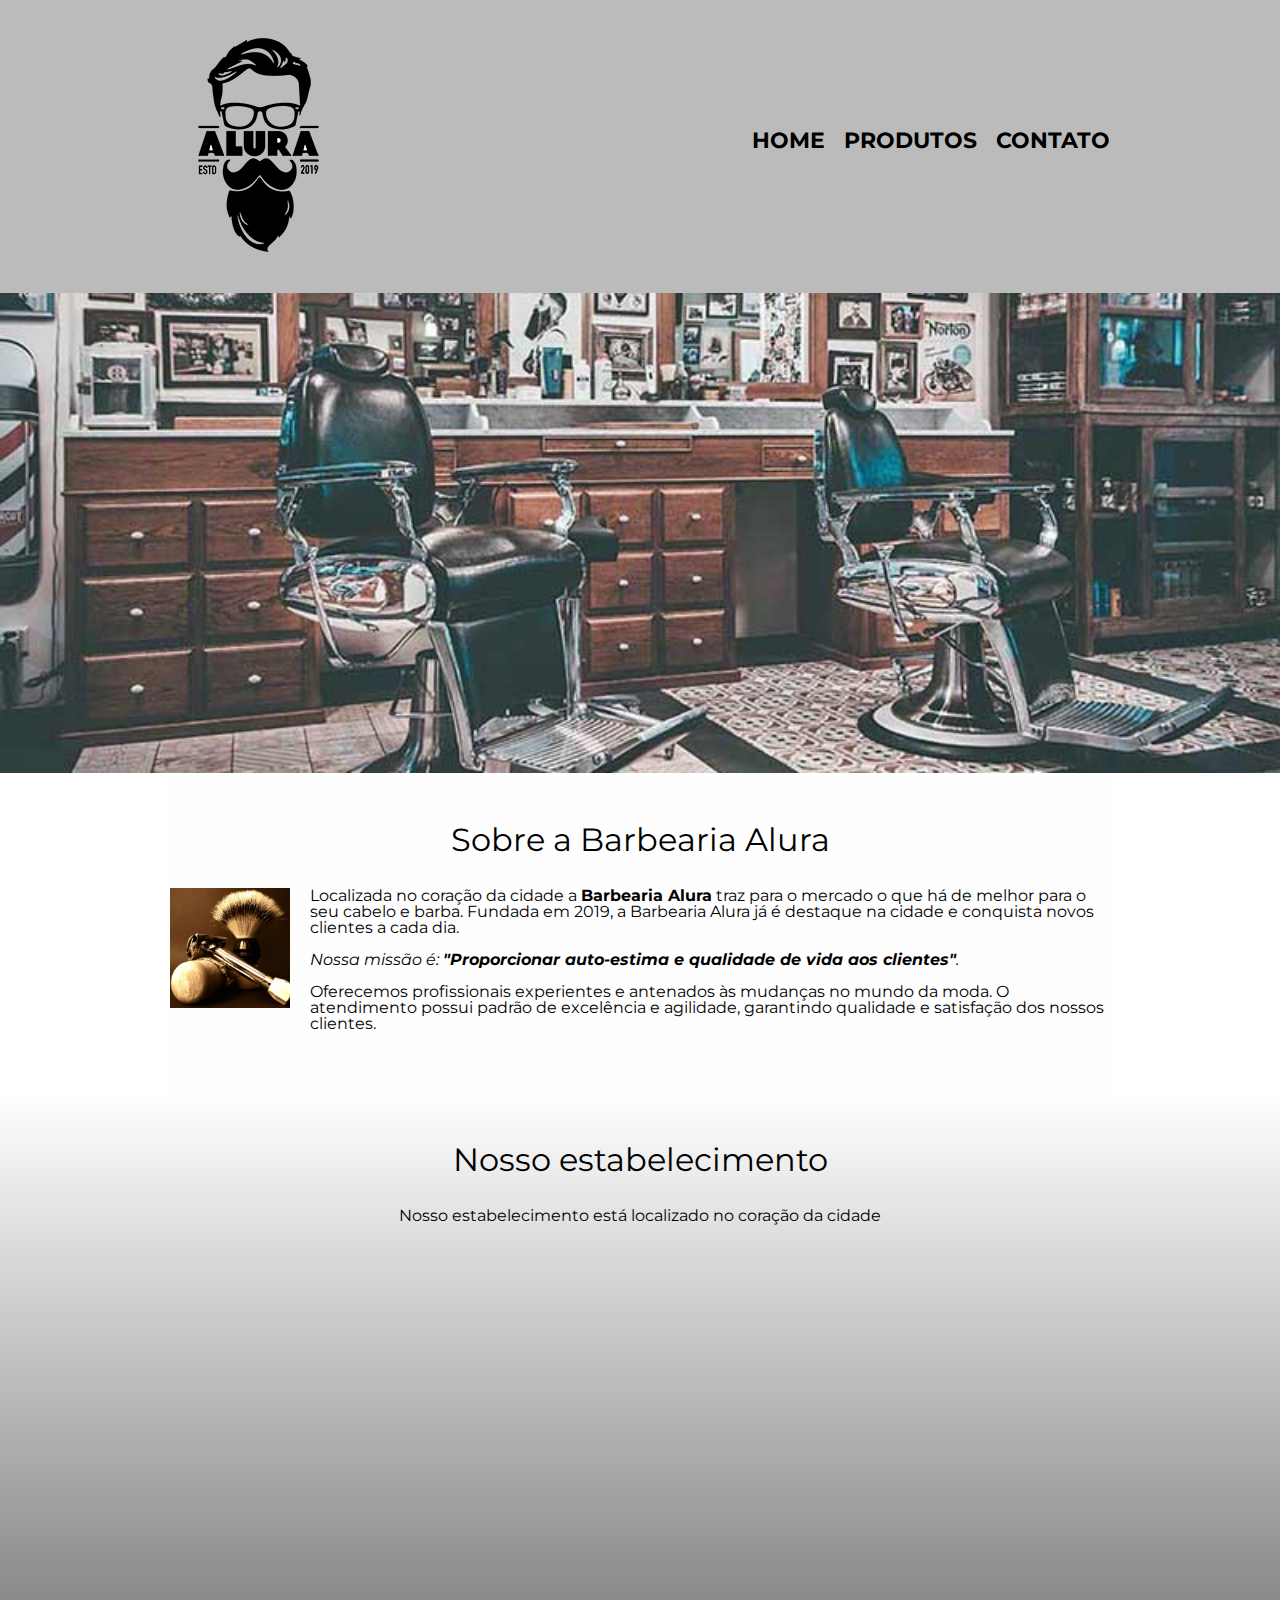
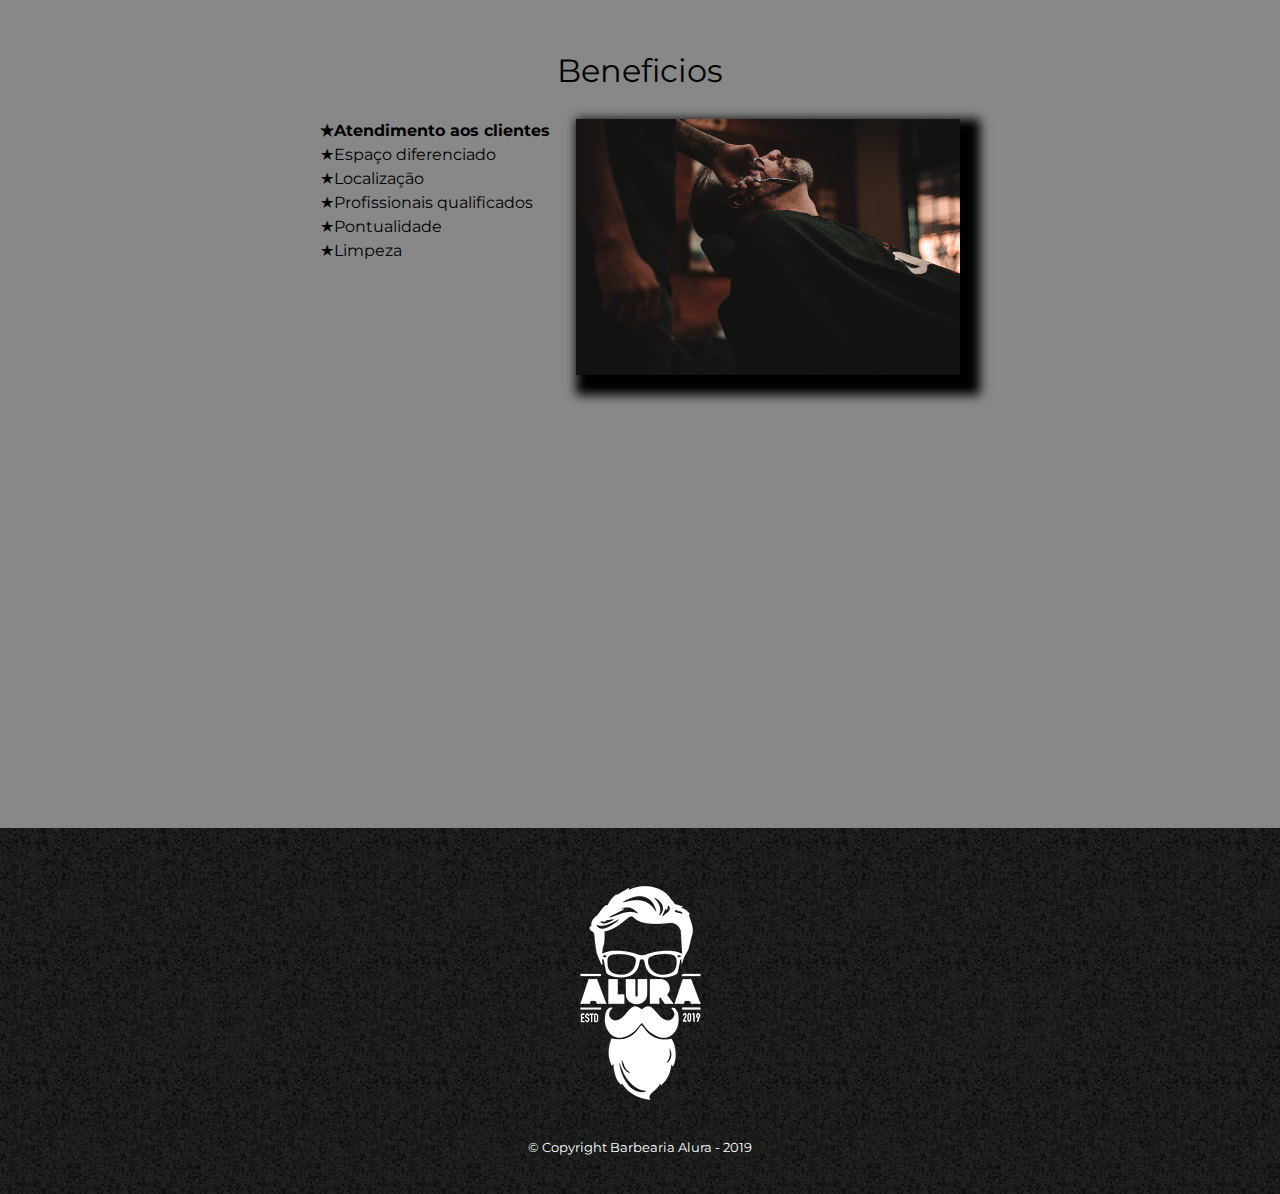
<file: index.html>
<!DOCTYPE html>

  <html lang="pt-br">

      <head>

        <meta charset="UTF-8">
        <meta name="viewport"content="width=device-width">

        <title>Barbearia Alura</title>

        <link rel="stylesheet" href="reset.css">
        <link rel="stylesheet" href="style.css">
        <link href="https://fonts.googleapis.com/css?family=Montserrat&display=swap" rel="stylesheet">

      </head>

      <body>
              <header>
                <div class="caixa">
                    <h1><img src="logo.png"></h1>
                    <nav>
                         <ul>
                            <li><a href="index.html">Home</a></li>
                            <li><a href="produtos.html">Produtos</a></li>
                            <li><a href="contato.html">Contato</a></li>
                        </ul>
                    </nav>
                </div>
              </header>

        <img class="banner" src="banner.jpg">
        <main>
          <section class="principal">
            <h2 class="titulo-centro">Sobre a Barbearia Alura</h2>

            <img class="utensilios" src="utensilios.jpg" alt="Utensilios do barbeiro">

            <p>Localizada no coração da cidade a <strong>Barbearia Alura</strong> traz para o
              mercado o que há de melhor para o seu cabelo e barba.
              Fundada em 2019, a Barbearia Alura já é destaque na cidade e conquista novos clientes a cada dia.</p>

            <p><em>Nossa missão é: <strong>"Proporcionar auto-estima e qualidade de
                  vida aos
                  clientes"</strong>.</em></p>

            <p>Oferecemos profissionais experientes e antenados às mudanças no mundo da moda.
              O atendimento possui padrão de excelência e agilidade, garantindo qualidade e satisfação dos nossos clientes.</p>

          </section>
        
          <section class="mapa">

            <h3 class="titulo-centro">Nosso estabelecimento</h3>
            <p>Nosso estabelecimento está localizado no coração da cidade</p>
          <div class="mapa-conteudo">
            <iframe src="https://www.google.com/maps/embed?pb=!1m18!1m12!1m3!1d3656.448598130907!2d-46.634653385542414!3d-23.588239368469353!2m3!1f0!2f0!3f0!3m2!1i1024!2i768!4f13.1!3m3!1m2!1s0x94ce5a2b2ed7f3a1%3A0xab35da2f5ca62674!2sCaelum%20-%20Escola%20de%20Tecnologia!5e0!3m2!1spt-BR!2sbr!4v1580916426151!5m2!1spt-BR!2sbr" width="100%" height="300" frameborder="0" style="border:0;" allowfullscreen=""></iframe>
          </div>

          </section>

        <section class="bene">

          <h3 class="titulo-centro">Beneficios</h3>
          <div class="conteudobene">
            <ul class="listabene">
              <li class="itens">Atendimento aos clientes</li>
              <li class="itens">Espaço diferenciado</li>
              <li class="itens">Localização</li>
              <li class="itens">Profissionais qualificados</li>
              <li class="itens">Pontualidade</li>
              <li class="itens">Limpeza</li>
            </ul><img src="beneficios.jpg" class="imagembene" alt="Barbeiro fazendo a barba de um cliente">
          </div>
            <div class="video">
              <iframe width="100%" height="315" src="https://www.youtube.com/embed/wcVVXUV0YUY" title="YouTube video player" frameborder="0" allow="accelerometer; autoplay; clipboard-write; encrypted-media; gyroscope; picture-in-picture; web-share" allowfullscreen></iframe>
            </div>
        </section>
        </main>

        <footer>
          <img src="logo-branco.png">
          <p class="copyright">&copy; Copyright Barbearia Alura - 2019</p>
        </footer>
      </body>
  </html>
</file>
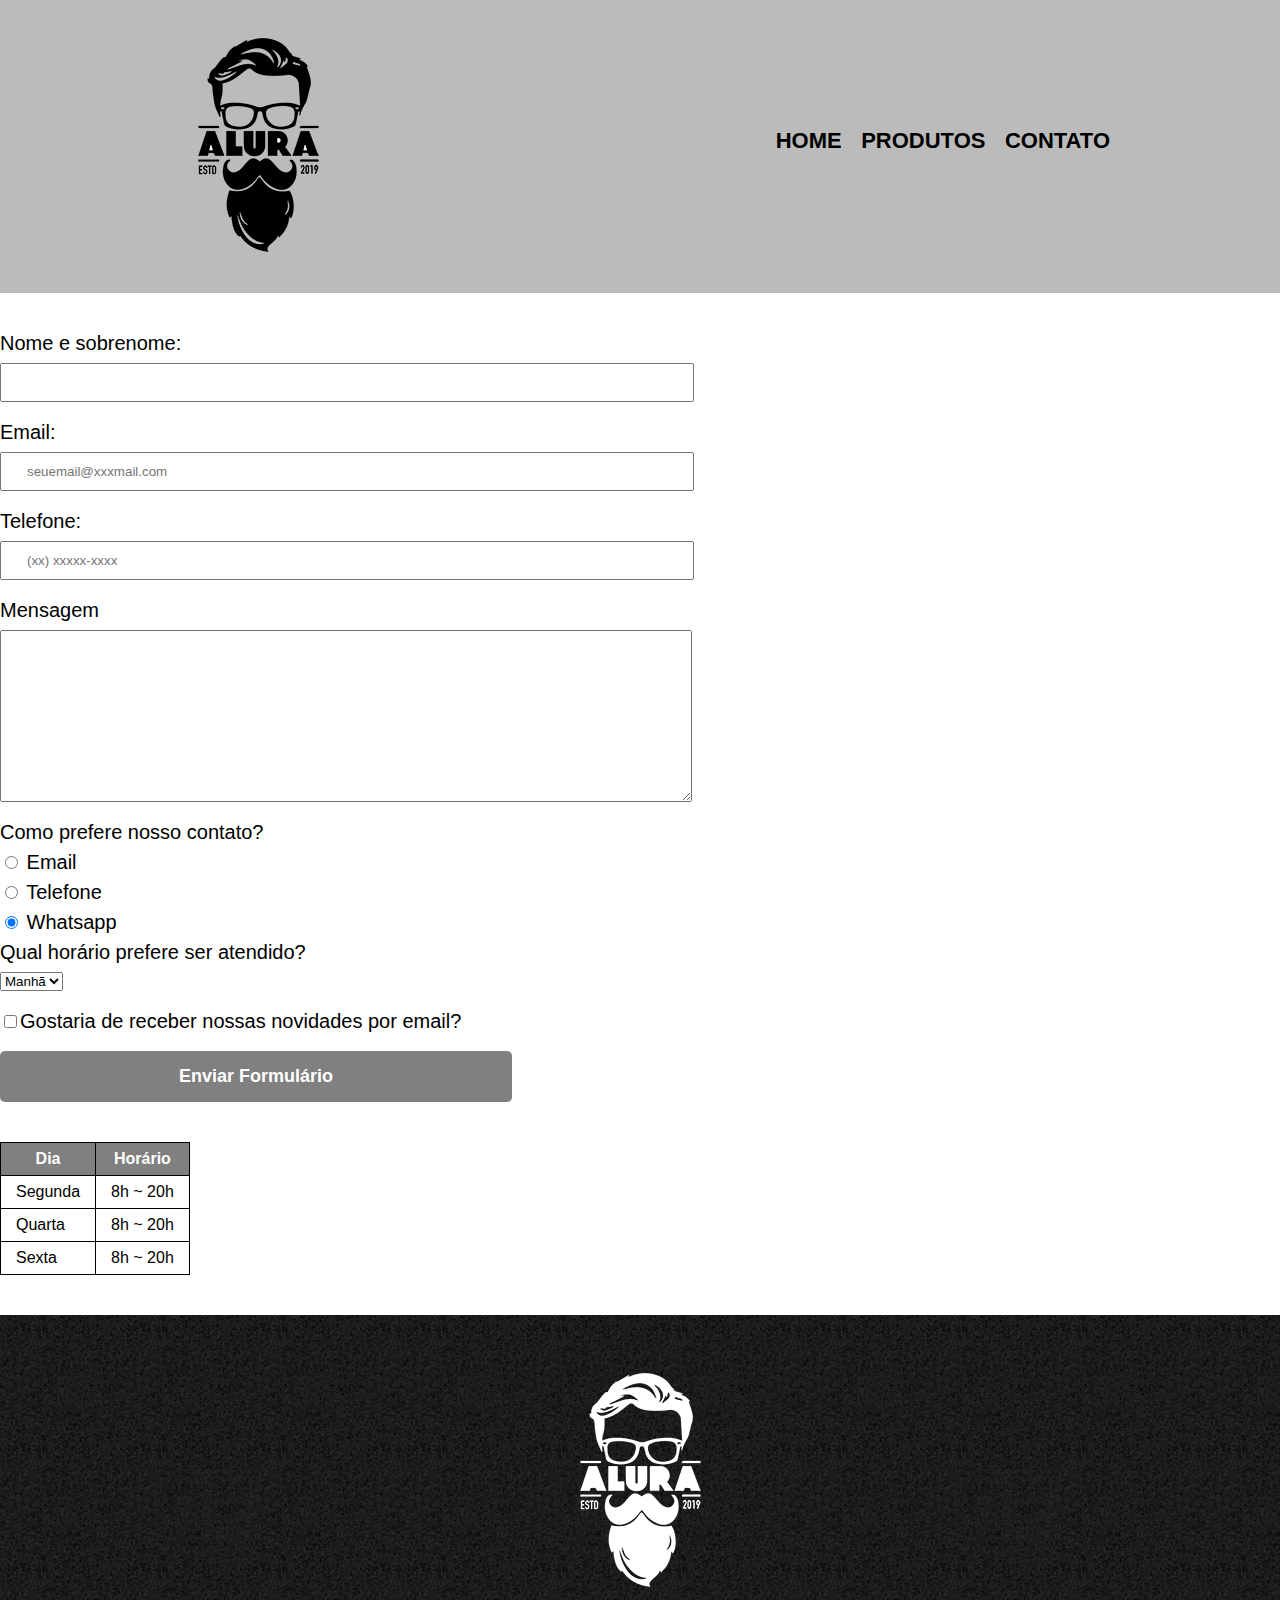
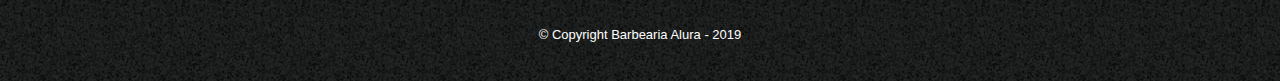
<file: Contato.html>
<!DOCTYPE html>
<html>
    <head>
        <meta charset="UTF-8">
        <title>Contato - Barbearia Alura</title>

        <link rel="stylesheet" href="reset.css">
        <link rel="stylesheet" href="style.css">
    </head>
    <body>
        <header>
            <div class="caixa">
                <h1><img src="logo.png" alt="Logo da Barbearia Alura"></h1>

                <nav>
                     <ul>
                        <li><a href="index.html">Home</a></li>
                        <li><a href="produtos.html">Produtos</a></li>
                        <li><a href="contato.html">Contato</a></li>
                    </ul>
                </nav>
            </div>
        </header>

        <main>
            <form>
                <label for="nomesobrenome">Nome e sobrenome:</label>
                <input type="text" id="nomesobrenome" class="inputpadrao" required>

                <label for="email">Email:</label>
                <input type="email" id="email" class="inputpadrao" required placeholder="seuemail@xxxmail.com">

                <label for="telefone">Telefone:</label>
                <input type="tel" id="telefone" class="inputpadrao" required placeholder="(xx) xxxxx-xxxx">

                <label for="mensagem">Mensagem</label>
                <textarea cols="71" rows="10" id="mensagem"  class="inputpadrao" required></textarea>

                <fieldset>
                    <legend>Como prefere nosso contato?</legend>
                    <label for="radiomail"><input type="radio" name="contato" value="email" id="radiomail"> Email</label>
                    
                    <label for="radiofone"><input type="radio" name="contato" value="telefone" id="radiofone"> Telefone</label>
                    
                    <label for="radiozap"><input type="radio" name="contato" value="whatsapp" id="radiozap" checked> Whatsapp</label>
                    
                </fieldset>

                <fieldset>
                    <legend>Qual horário prefere ser atendido?</legend>
                    <select>
                        <option>Manhã</option>
                        <option>Tarde</option>
                        <option>Noite</option>
                    </select>
                </fieldset>
                <label class="checkbox"><input type="checkbox" required>Gostaria de receber nossas novidades por email?</label>

                <input type="submit" value="Enviar Formulário" class="enviar">
            </form>

            <table>
                <thead>
                    <tr>
                        <th>Dia</th>
                        <th>Horário</th>
                    </tr>
                </thead>
                <tbody>
                    <tr>
                        <td>Segunda</td>
                        <td>8h ~ 20h</td>
                    </tr>
                    <tr>
                        <td>Quarta</td>
                        <td>8h ~ 20h</td>
                    </tr>
                    <tr>
                        <td>Sexta</td>
                        <td>8h ~ 20h</td>
                    </tr>
                </tbody>
            </table>
        </main>

        <footer>
            <img src="logo-branco.png" alt="Logo da Barbearia Alura">
            <p class="copyright">&copy; Copyright Barbearia Alura - 2019</p>
        </footer>
    </body>
</html>
</file>
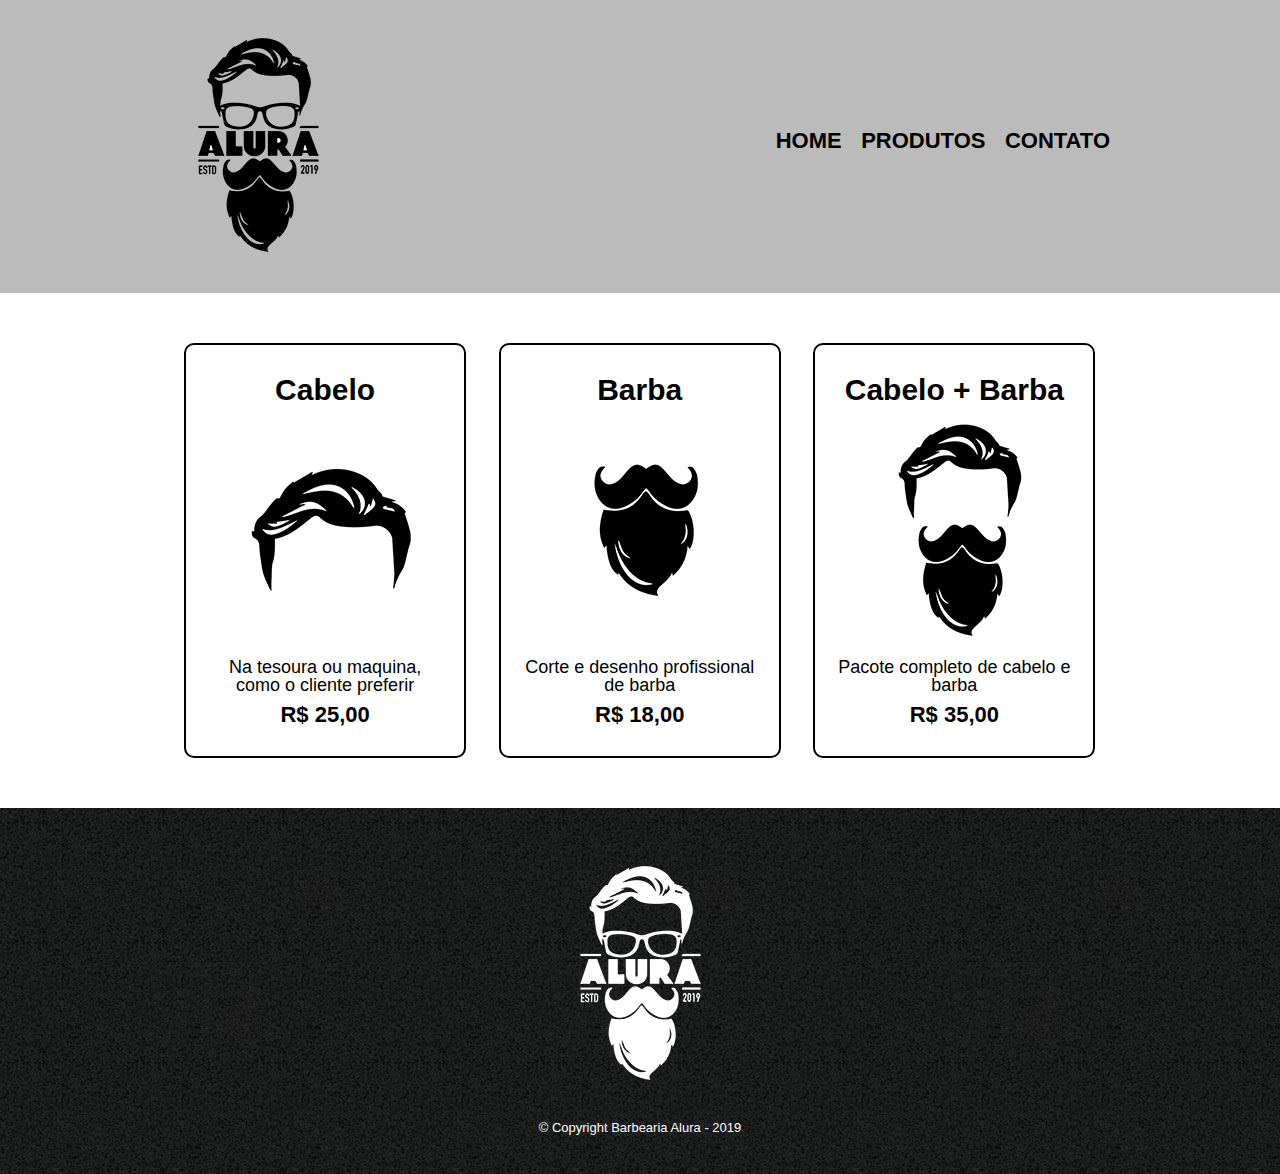
<file: Produtos.html>
<!DOCTYPE html>
<html>
    <head>
        <meta charset="UTF-8">
        <title>Produtos - Barbearia Alura</title>

        <link rel="stylesheet" href="reset.css">
        <link rel="stylesheet" href="style.css">
    </head>
    <body>
        <header>
            <div class="caixa">
                <h1><img src="logo.png"></h1>
                <nav>
                     <ul>
                        <li><a href="index.html">Home</a></li>
                        <li><a href="produtos.html">Produtos</a></li>
                        <li><a href="contato.html">Contato</a></li>
                    </ul>
                </nav>
            </div>
        </header>
        <main>
            <ul class="produtos">
                <li>
                    <h2>Cabelo</h2>
                    <img src="cabelo.jpg">
                    <p class="descricao">Na tesoura ou maquina, como o cliente preferir</p>
                    <p class="preco">R$ 25,00</p>
                </li>
                <li>
                    <h2>Barba</h2>
                    <img src="barba.jpg">
                    <p class="descricao">Corte e desenho profissional de barba</p>
                    <p class="preco">R$ 18,00</p>
                </li>
                <li>
                    <h2>Cabelo + Barba</h2>
                    <img src="cabelo+barba.jpg">
                    <p class="descricao">Pacote completo de cabelo e barba</p>
                    <p class="preco">R$ 35,00</p>
                </li>
            </ul>
        </main>

        <footer>
            <img src="logo-branco.png">
            <p class="copyright">&copy; Copyright Barbearia Alura - 2019</p>
        </footer>
    </body>
</html>
</file>
<file: style.css>
body {
    font-family: 'Montserrat', sans-serif;
}

header {
    background: #BBBBBB;
    padding: 20px 0;
}

.caixa {
    position: relative;
    width: 940px;
    margin: 0 auto;
}

nav {
    position: absolute;
    top: 110px;
    right: 0;
}

nav li {
    display: inline;
    margin: 0 0 0 15px;
}

nav a {
    text-transform: uppercase;
    color: black;
    font-weight: bold;
    font-size: 22px;
    text-decoration: none;
}

nav a:hover {
    color: yellow;
    text-decoration: underline;
}

.produtos {
    width: 940px;
    margin: 0 auto;
    padding: 50px 0;
}

.produtos li {
    display: inline-block;
    text-align: center;
    width: 30%;
    vertical-align: top;
    margin: 0 1.5%;
    padding: 30px 20px;
    box-sizing: border-box;
    border: 2px solid black;
    border-radius: 10px;
}

.produtos li:hover {
    border-color: yellow;
    font-size: 40px;
}

.produtos li:active {
    border-color: green;
}

.produtos li:hover h2 {
    font-size: 34px;
}

.produtos h2 {
    font-size: 30px;
    font-weight: bold;
}

.descricao {
    font-size: 18px;
}

.preco {
    font-size: 22px;
    font-weight: bold;
    margin: 10px 0 0;
}

footer {
    text-align: center;
    background: url("bg.jpg");
    padding: 40px 0;
}

.copyright {
    color: white;
    font-size: 13px;
    margin: 20px 0 0;
}

form {
    margin: 40px  0;
}

form label, form legend {
    display: block;
    font-size: 20px;
    margin: 0 0 10px;
}

.inputpadrao {
    display: block;
    margin: 0 0 20px;
    padding: 10px 25px;
    width: 50%;
}

.checkbox {
    margin: 20px 0;
}

.enviar {
    width: 40%;
    padding: 15px 0;
    background: gray;
    color: white;
    font-weight: bold;
    font-size: 18px;
    border: none;
    border-radius: 5px;
    transition: 1s all;
    cursor: pointer;
}

.enviar:hover {
    background: black;
    transform: scale(1.2);
}

table {
    margin: 20px 0 40px;
}

thead {
    background: gray;
    color: white;
    font-weight: bold;
}

td, th {
    border: 1px solid black;
    padding: 8px 15px;
}

/* Css da pag inicial*/
.banner {
    width: 100%;
}

.titulo-centro {
    text-align: center;
    font-size: 2em;
    margin: 0 0 1em;
    clear: left;
}

/* para por sombra em letras usamos o "text shadow" e para sombra em imagem "box shadow" */

.principal{
    padding: 3em 0;
    background: #FEFEFE;
    width: 940px;
    margin: 0 auto;
}

.principal p {
    margin: 0 0 1em;
}

.principal strong {
    font-weight: bold;
}

.principal em {
    font-style: italic;
}

.utensilios {
    width: 120px;
    float: left;
    margin: 0 20px 20px 0;
}

.mapa {
    padding: 3em 0;
    background: linear-gradient(#FEFEFE, #888888);
}

.mapa-conteudo {
    width: 940px;
    margin: 0 auto;
}

.mapa p {
    margin: 0 0 2em;
    text-align: center;
}

.bene {
    padding: 3em 0;
    background: #888888;
}

.conteudobene {
    width: 640px;
    margin: 0 auto;
}

.listabene {
    width: 40%;
    display: inline-block;
    vertical-align: top;
}

.itens {
    line-height: 1.5;
}

.itens:before {
    content: "★";
}

/* podemos mudar para qualquer linha com a propriedade nth-child(numero da linha) com o valor 2n por exemplo, todas as linhas
pares vão ganhar a propriedade em negrito */
.itens:first-child {
    font-weight: bold;
}

.imagembene {
    width: 60%;
    margin: 0 0 20px;
    opacity: 1;
    transition: 500ms;
    box-shadow: 10px 10px 10px 10px black;
}

.imagembene:hover {
    opacity: 0.8;
}

.video {
    width: 560px;
    margin: 2em auto;
}

/* usando o simbolo " > " eu posso indicar qual tag diretamente eu quero "destacar" como filhos diretos do principal, somente o marcado
como elemento pai parada filho vai ser marcado */

/* para selecionar apenas o seletor que vem depois de uma tag, usa a propriedade de " + " */

/* Para selecionar todos os seletores depois de uma imagem, usamos a propriedade " ~ " */

/* para selecionar todos os objetos, menos um especifico, usamos a propriedade " :not(tag usada) */

/* para por opacidade em algum elemento especifico usa "rgba(0,0,0,Valor da opacidade) */

@media screen and (max-width: 480px) {
    .caixa, .principal, .conteudobene, .mapa-conteudo, .video, .produtos li {
        width: auto;
    }

    h1 {
        text-align: center;
    }

    nav {
        position: static;       
    }

    .listabene, .imagembene, .produtos {
        width: 100%;
    }

}
</file>
